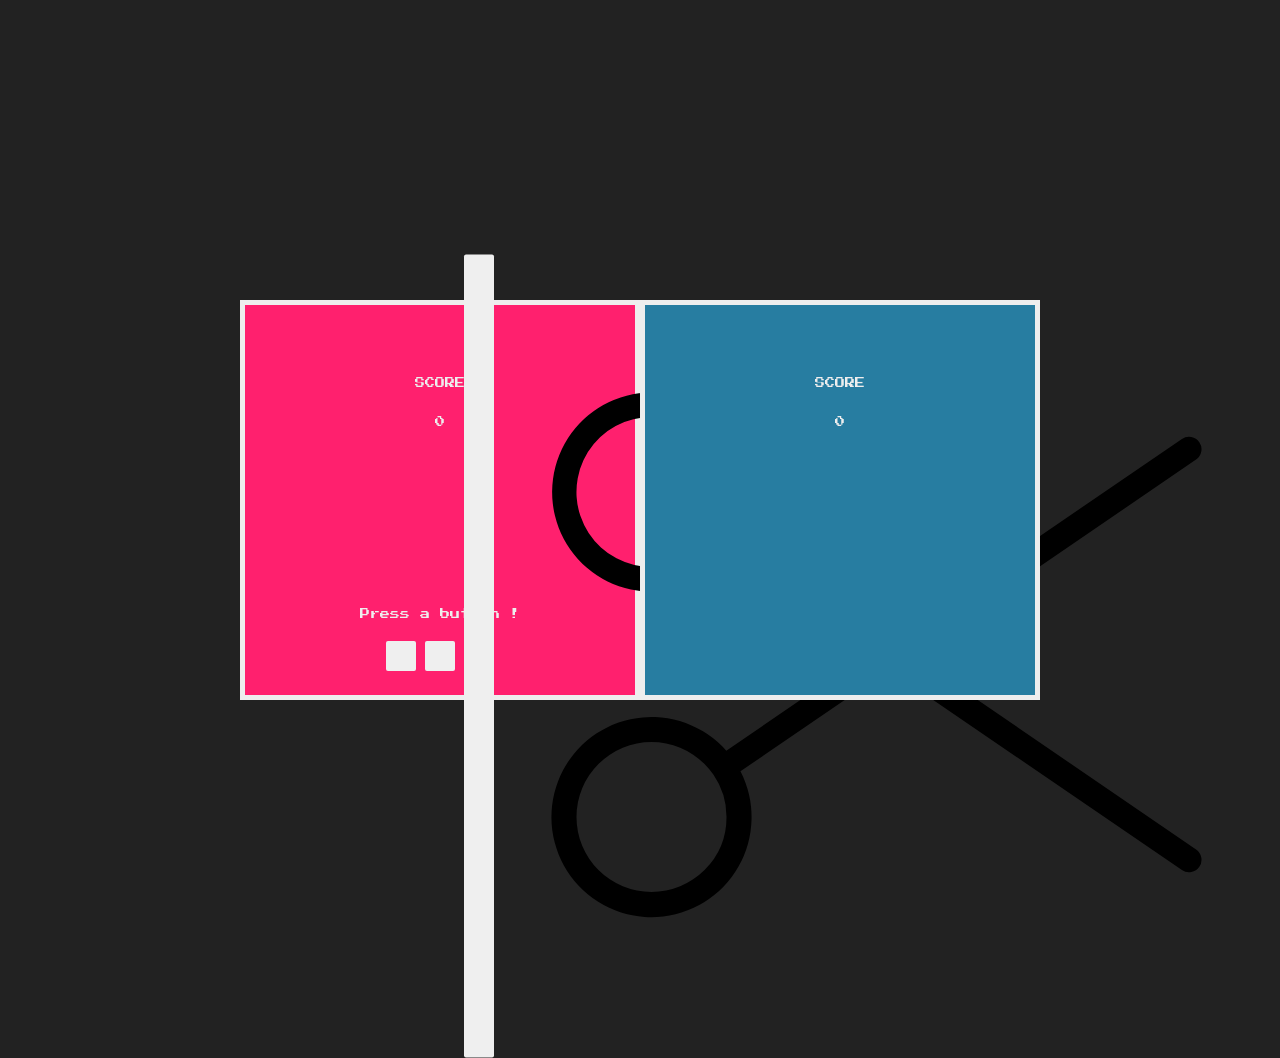
<file: ROCK PAPER SCISSOR/index.html>
<!DOCTYPE html>
<html lang="en">
<head>
    <meta charset="UTF-8">
    <meta name="viewport" content="width=device-width, initial-scale=1.0">
    <link rel="stylesheet" href="styles.css">
    <script defer href="script.js"></script>
    <title>Rock Paper Scissor</title>
</head>
<body>
    <div class="container">
        <div class="player">
            <p class="scoreTag">SCORE</p>
            <p class="scorePlayer">0</p>
            <p class="sentence">Press a button !</p>
            <button class="btn rock"></button>
            <button class="btn paper"></button>
            <button class="btn scissors"><img class="" src="scissors.svg" alt=""></button>
        </div>
        <div class="computer">
             <div class="scoreContainer">
                 <p class="scoreTag">SCORE</p>
                 <p class="scoreComputer">0</p>
                </div>
            <div class="img-holder"><img src="scissors.svg" alt="ComputerAnswer"></div>
        </div>
    </div>
    
</body>
</html>
</file>
<file: ROCK PAPER SCISSOR/styles.css>
@import url('https://fonts.googleapis.com/css?family=Press+Start+2P&display=swap');
*{
    margin:0;
    padding:0;
    box-sizing: border-box;
}

html {
    font-size: 62.5%;
    box-sizing: border-box;
    background-color: #222;
    font-family: 'Press Start 2P', sans-serif;
    color: #eee;
  }

.container{
    width:80rem;
    height:40rem;
    margin: 30rem auto;
    display: flex;
}
.player{
    background-color: #ff206e;
    width:50%;
    border:5px solid #eee;
    position: relative
}
.computer{
    width:50%;
    background-color: #277da1;
    border:5px solid #eee;
    position: relative
}
.scoreTag{
    position:absolute;
    top: 20%;
    left:50%;
    transform: translate(-50%,-50%);

}
.scorePlayer{
    position:absolute;
    top:30%;
    left:50%;
    transform: translate(-50%,-50%);
}
.scoreComputer{
    position:absolute;
    top:30%;
    left:50%;
    transform: translate(-50%,-50%);
}
.sentence{
    position:absolute;
    top:80%;
    left:50%;
    transform: translate(-50%,-80%);
}
.btn{
    width:3rem;
    border-radius:0.2rem;
    border: none;
    aspect-ratio: 10/10;
    position:absolute;
    top:90%;
    left:50%;
    transform: translate(-50%,-50%);
    cursor: pointer;
    

}
.rock {
    left:40%
}
.paper{
    left:50%;

}
.scissors{
    left:60%;
}

/*
//
///////////////// COMPUTER UI
//
// */
.img-holder{
    position:absolute;
    top:50%;
    left:50%;
    transform: translate(-50%,-50%);

}
.img-holder img {
    width:10rem;
    display:none;
}
</file>
